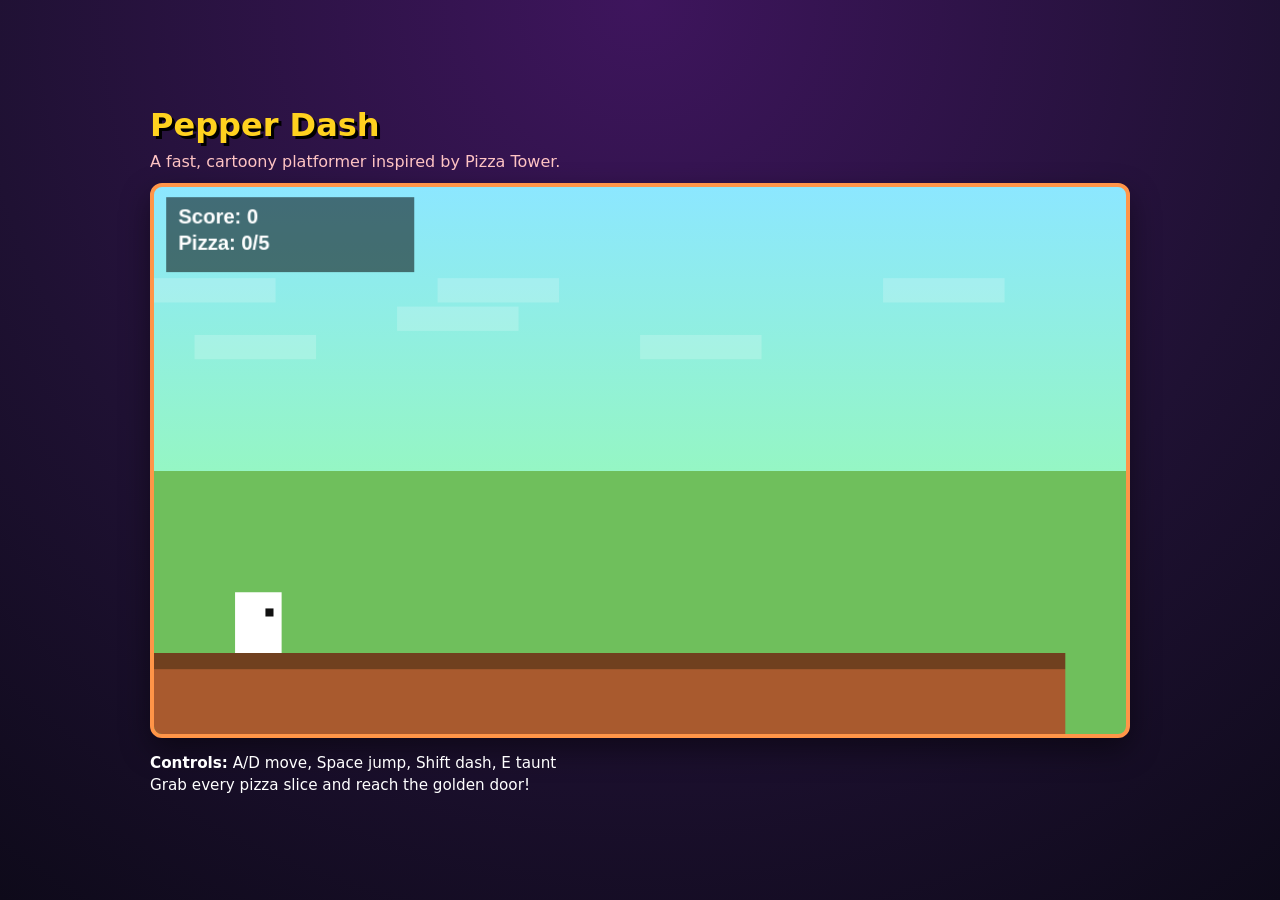
<file: index.html>
<!DOCTYPE html>
<html lang="en">
<head>
  <meta charset="UTF-8" />
  <meta name="viewport" content="width=device-width, initial-scale=1.0" />
  <title>Pepper Dash</title>
  <link rel="stylesheet" href="styles.css" />
</head>
<body>
  <main class="game-shell">
    <h1>Pepper Dash</h1>
    <p class="subtitle">A fast, cartoony platformer inspired by Pizza Tower.</p>
    <canvas id="game" width="960" height="540" aria-label="Pepper Dash game canvas"></canvas>
    <section class="hud">
      <div><strong>Controls:</strong> A/D move, Space jump, Shift dash, E taunt</div>
      <div id="status"></div>
    </section>
  </main>
  <script src="game.js"></script>
</body>
</html>
</file>
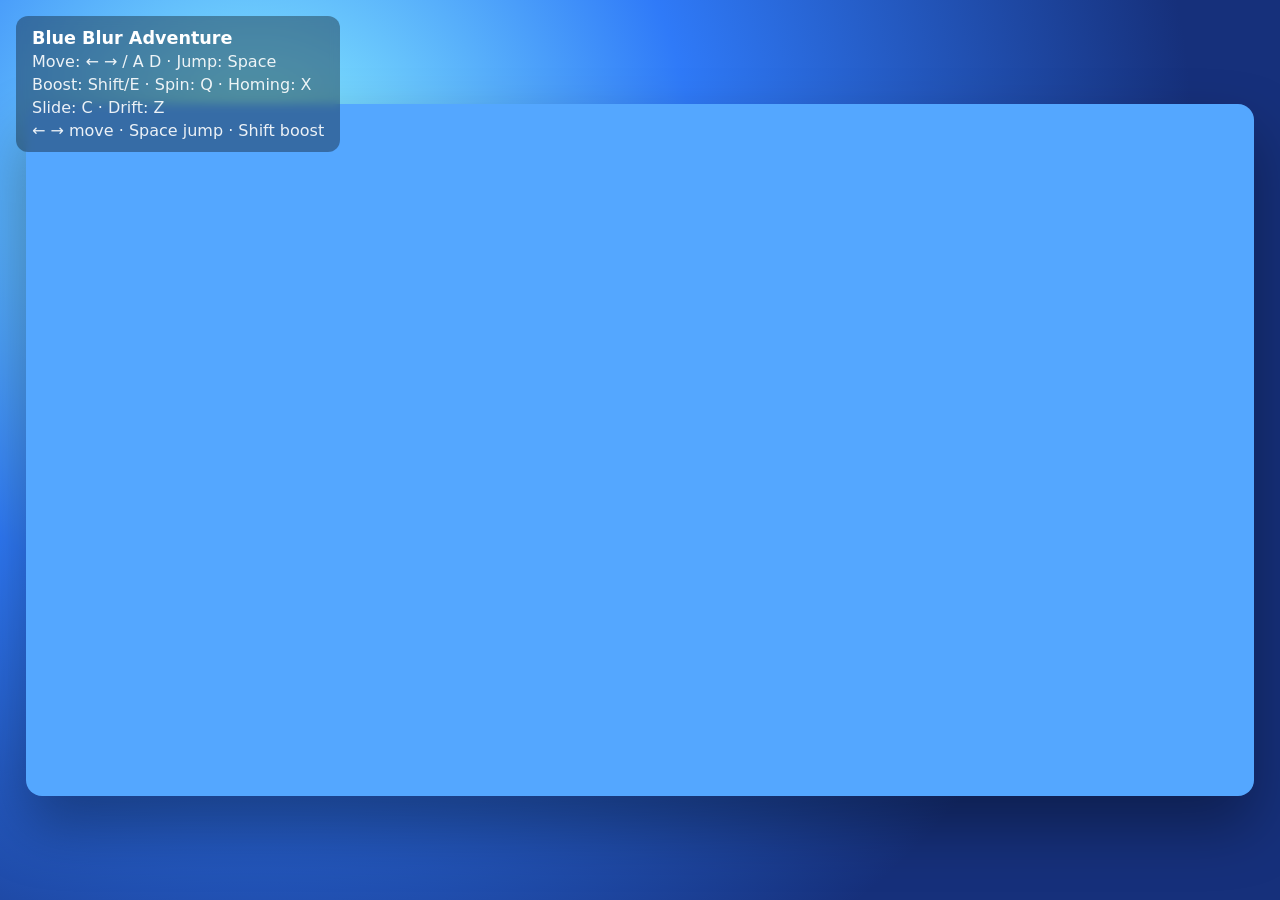
<file: application/index.html>
<!doctype html>
<html lang="en">
<head>
  <meta charset="UTF-8" />
  <meta name="viewport" content="width=device-width, initial-scale=1.0" />
  <title>Blue Blur Adventure</title>
  <link rel="stylesheet" href="styles.css" />
</head>
<body>
  <div class="hud">
    <h1>Blue Blur Adventure</h1>
    <p>Move: ← → / A D · Jump: Space</p>
    <p>Boost: Shift/E · Spin: Q · Homing: X</p>
    <p>Slide: C · Drift: Z</p>
    <p>← → move · Space jump · Shift boost</p>
  </div>
  <canvas id="game" width="1280" height="720" aria-label="Sonic-style game"></canvas>
  <script src="game.js"></script>
</body>
</html>
</file>
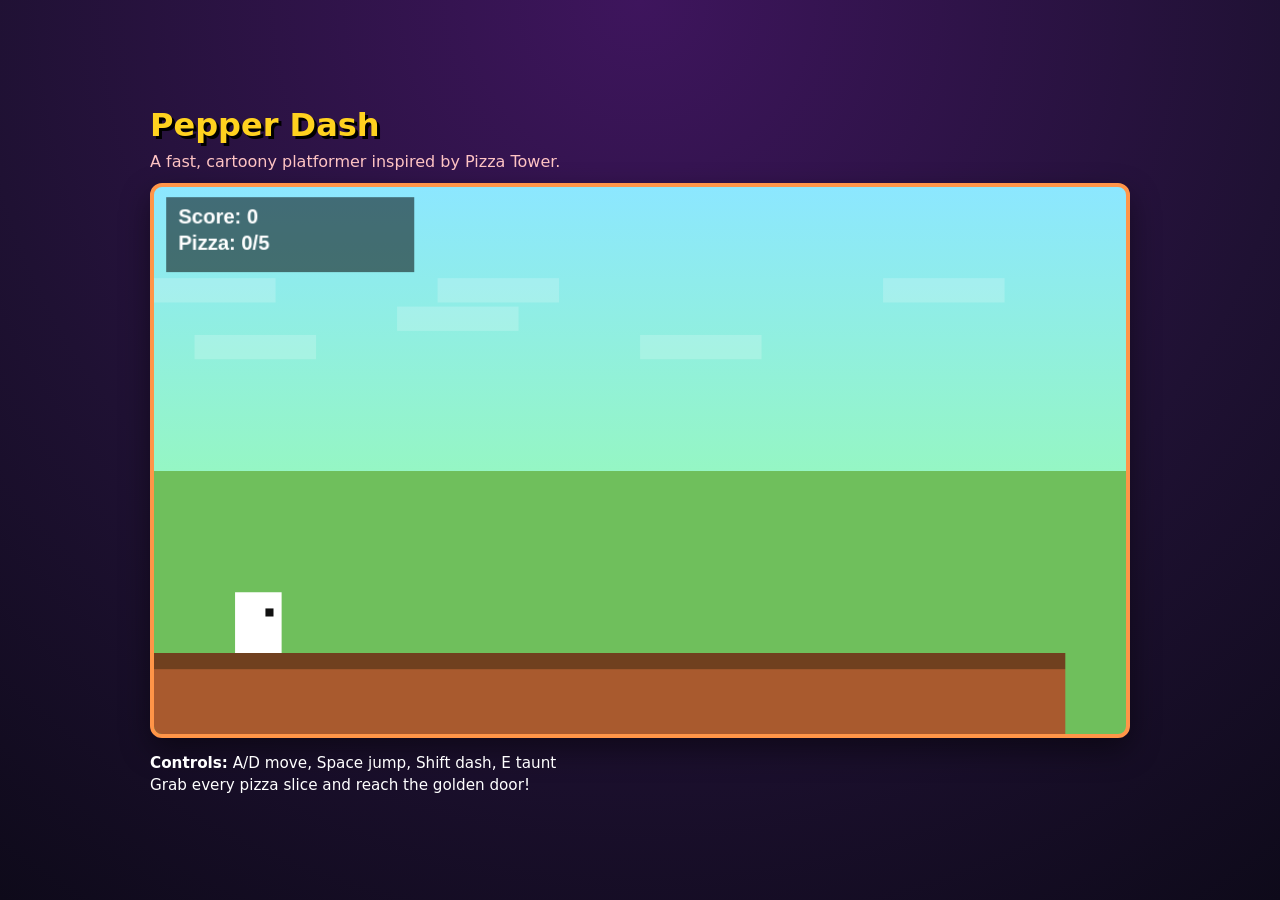
<file: app.html>
<!DOCTYPE html>
<html lang="en">
<head>
  <meta charset="UTF-8" />
  <meta name="viewport" content="width=device-width, initial-scale=1.0" />
  <title>Pepper Dash App</title>
  <style>
    html, body {
      margin: 0;
      width: 100%;
      height: 100%;
      overflow: hidden;
      background: #12071f;
    }

    iframe {
      width: 100%;
      height: 100%;
      border: 0;
      display: block;
    }
  </style>
</head>
<body>
  <iframe src="index.html" title="Pepper Dash"></iframe>
</body>
</html>
</file>
<file: styles.css>
:root {
  color-scheme: dark;
}

* {
  box-sizing: border-box;
}

body {
  margin: 0;
  min-height: 100vh;
  display: grid;
  place-items: center;
  background: radial-gradient(circle at top, #3e155d, #1f1133 60%, #0e0a1a);
  font-family: "Trebuchet MS", "Comic Sans MS", system-ui, sans-serif;
  color: #fff;
}

.game-shell {
  width: min(980px, 96vw);
}

h1 {
  margin: 0;
  color: #ffd21f;
  text-shadow: 3px 3px #000;
}

.subtitle {
  margin: 0.5rem 0 0.75rem;
  color: #ffc4c4;
}

canvas {
  width: 100%;
  height: auto;
  border: 4px solid #ff9548;
  border-radius: 12px;
  background: linear-gradient(#8ce7ff, #95f6c4 52%, #6fbf5c 52%);
  box-shadow: 0 12px 30px rgb(0 0 0 / 45%);
}

.hud {
  margin-top: 0.75rem;
  display: grid;
  gap: 0.25rem;
  font-size: 0.95rem;
}
</file>
<file: application/styles.css>
:root {
  color-scheme: dark;
}
body {
  margin: 0;
  font-family: Inter, system-ui, sans-serif;
  min-height: 100vh;
  display: grid;
  place-items: center;
  background: radial-gradient(circle at 20% 20%, #8ef7ff, #2f7af8 35%, #16307b 75%);
}
.hud {
  position: fixed;
  top: 1rem;
  left: 1rem;
  background: rgba(0, 0, 0, 0.35);
  padding: 0.75rem 1rem;
  border-radius: 0.75rem;
  backdrop-filter: blur(4px);
}
.hud h1 {
  margin: 0;
  font-size: 1.1rem;
}
.hud p {
  margin: 0.25rem 0 0;
  opacity: 0.9;
}
#game {
  width: min(96vw, 1280px);
  height: auto;
  aspect-ratio: 16 / 9;
  border-radius: 1rem;
  box-shadow: 0 30px 60px rgba(0,0,0,0.35);
  background: #54a7ff;
}
</file>
